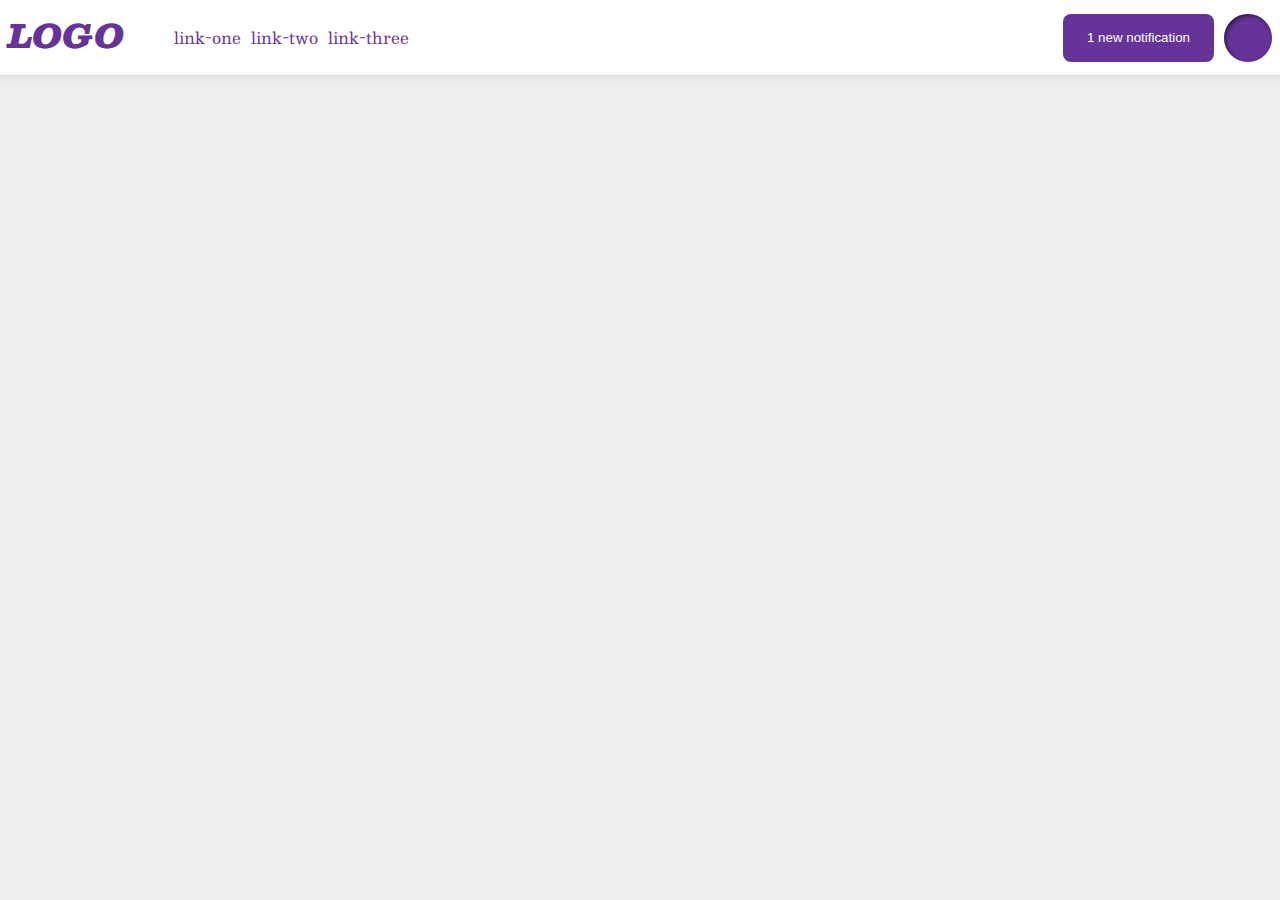
<file: flex/03-flex-header-2/index.html>
<!DOCTYPE html>
<html lang="en">
<head>
  <meta charset="UTF-8">
  <meta http-equiv="X-UA-Compatible" content="IE=edge">
  <meta name="viewport" content="width=device-width, initial-scale=1.0">
  <title>Flex Header 2</title>
  <link rel="stylesheet" href="style.css">
</head>
<body>
  <div class="header">
    <div class="left-side">
    <div class="logo">
      LOGO
    </div>
    <ul class="links">
      <li><a href="google.com">link-one</a></li>
      <li><a href="google.com">link-two</a></li>
      <li><a href="google.com">link-three</a></li>
    </ul>
  </div>
  <div class="right-side">
    <button class="notifications">
      1 new notification
    </button>
    <div class="profile-image"></div>
  </div>
</div>
</body>
</html>
</file>
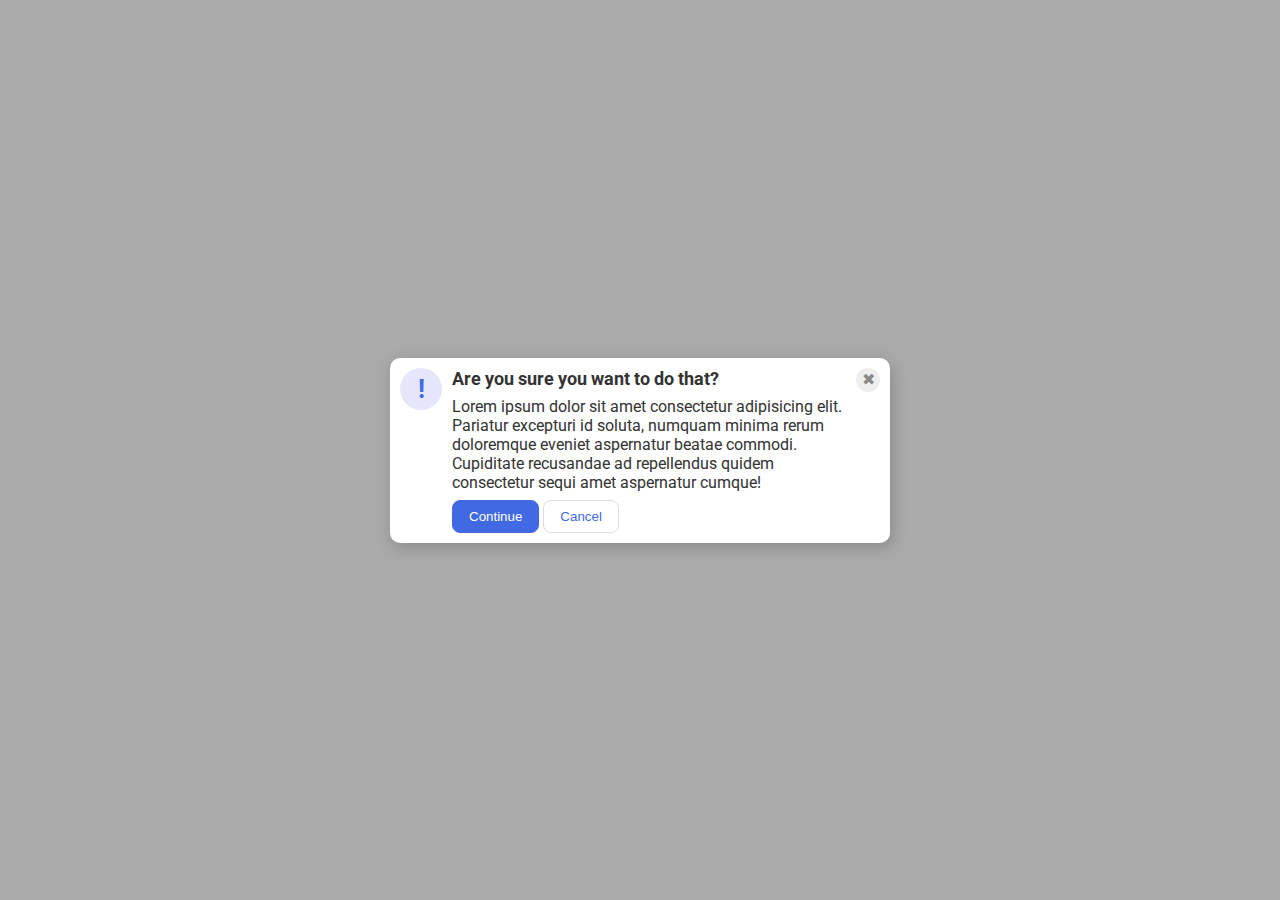
<file: flex/05-flex-modal/index.html>
<!DOCTYPE html>
<html lang="en">
<head>
  <meta charset="UTF-8">
  <meta http-equiv="X-UA-Compatible" content="IE=edge">
  <meta name="viewport" content="width=device-width, initial-scale=1.0">
  <link rel="stylesheet" href="style.css">
  <title>Modal</title>
</head>
<body>
  <div class="modal">
    <div class="icon">!</div>
    <div class="header-body">
      <div class="header">Are you sure you want to do that?</div>
      <div class="text">Lorem ipsum dolor sit amet consectetur adipisicing elit. Pariatur excepturi id soluta, numquam minima rerum doloremque eveniet aspernatur beatae commodi. Cupiditate recusandae ad repellendus quidem consectetur sequi amet aspernatur cumque!</div>
      <div class="buttons">
        <button class="continue">Continue</button>
        <button class="cancel">Cancel</button>
      </div>
    </div>
    <div class="close-button">✖</div>
    
  </div>
</body>
</html>
</file>
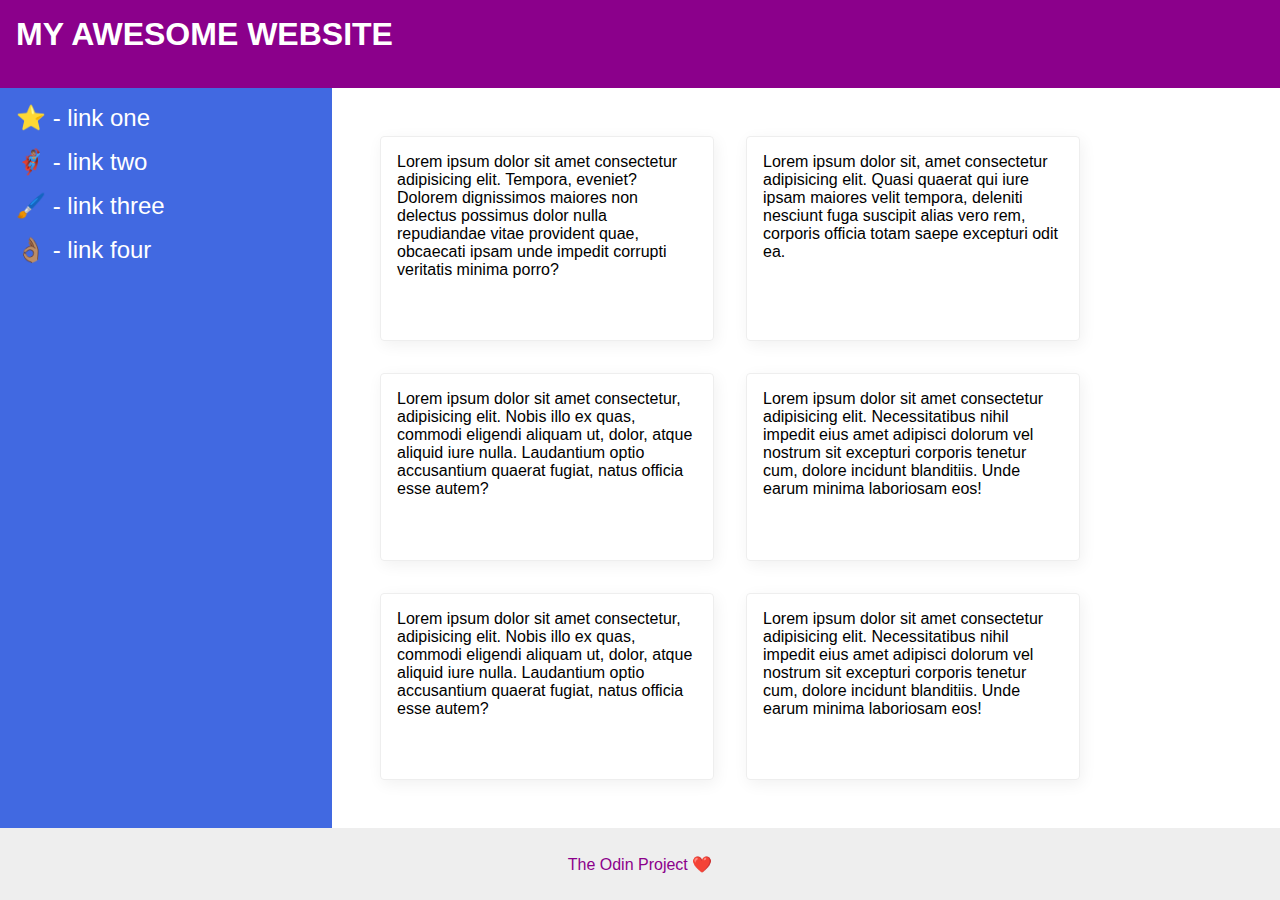
<file: flex/07-flex-layout-2/index.html>
<!DOCTYPE html>
<html lang="en">
<head>
  <meta charset="UTF-8">
  <meta http-equiv="X-UA-Compatible" content="IE=edge">
  <meta name="viewport" content="width=device-width, initial-scale=1.0">
  <title>The Holy Grail</title>
  <link rel="stylesheet" href="style.css">
</head>
<body>
  <div class="header">
    MY AWESOME WEBSITE
  </div>
  
  <div class="sidebar-cards">
  <div class="sidebar">
    <ul>
      <li><a href="google.com">⭐ - link one</a></li>
      <li><a href="google.com">🦸🏽‍♂️ - link two</a></li>
      <li><a href="google.com">🖌️ - link three</a></li>
      <li><a href="google.com">👌🏽 - link four</a></li>
    </ul>
  </div>

  <div class="card-container">
  <div class="card">Lorem ipsum dolor sit amet consectetur adipisicing elit. Tempora, eveniet? Dolorem dignissimos maiores non delectus possimus dolor nulla repudiandae vitae provident quae, obcaecati ipsam unde impedit corrupti veritatis minima porro?</div>
  <div class="card">Lorem ipsum dolor sit, amet consectetur adipisicing elit. Quasi quaerat qui iure ipsam maiores velit tempora, deleniti nesciunt fuga suscipit alias vero rem, corporis officia totam saepe excepturi odit ea.</div>
  <div class="card">Lorem ipsum dolor sit amet consectetur, adipisicing elit. Nobis illo ex quas, commodi eligendi aliquam ut, dolor, atque aliquid iure nulla. Laudantium optio accusantium quaerat fugiat, natus officia esse autem?</div>
  <div class="card">Lorem ipsum dolor sit amet consectetur adipisicing elit. Necessitatibus nihil impedit eius amet adipisci dolorum vel nostrum sit excepturi corporis tenetur cum, dolore incidunt blanditiis. Unde earum minima laboriosam eos!</div>
  <div class="card">Lorem ipsum dolor sit amet consectetur, adipisicing elit. Nobis illo ex quas, commodi eligendi aliquam ut, dolor, atque aliquid iure nulla. Laudantium optio accusantium quaerat fugiat, natus officia esse autem?</div>
  <div class="card">Lorem ipsum dolor sit amet consectetur adipisicing elit. Necessitatibus nihil impedit eius amet adipisci dolorum vel nostrum sit excepturi corporis tenetur cum, dolore incidunt blanditiis. Unde earum minima laboriosam eos!</div>
  </div>  
</div>

  <div class="footer">
    The Odin Project ❤️
  </div>
</body>
</html>
</file>
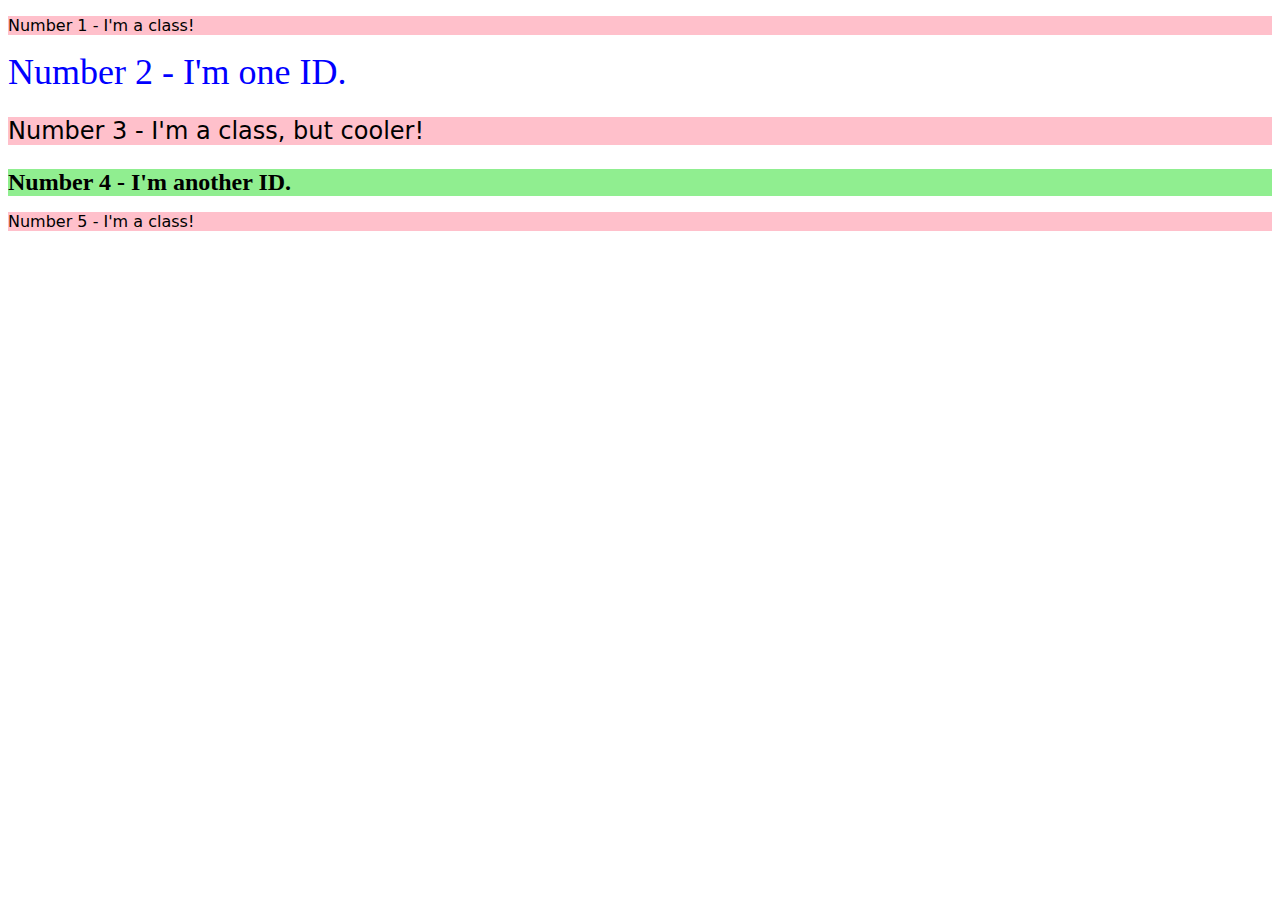
<file: foundations/02-class-id-selectors-my-solution/index.html>
<!DOCTYPE html>
<html lang="en">
<head>
  <meta charset="UTF-8">
  <meta http-equiv="X-UA-Compatible" content="IE=edge">
  <meta name="viewport" content="width=device-width, initial-scale=1.0">
  <title>Class and ID Selectors</title>
  <link rel="stylesheet" href="style.css">
</head>
<body>
  <p class="odd-number">Number 1 - I'm a class!</p>
  <div id="even1">Number 2 - I'm one ID.</div>
  <p class="odd-number number3">Number 3 - I'm a class, but cooler!</p>
  <div id="even2">Number 4 - I'm another ID.</div>
  <p class="odd-number">Number 5 - I'm a class!</p>
</body>
</html>
</file>
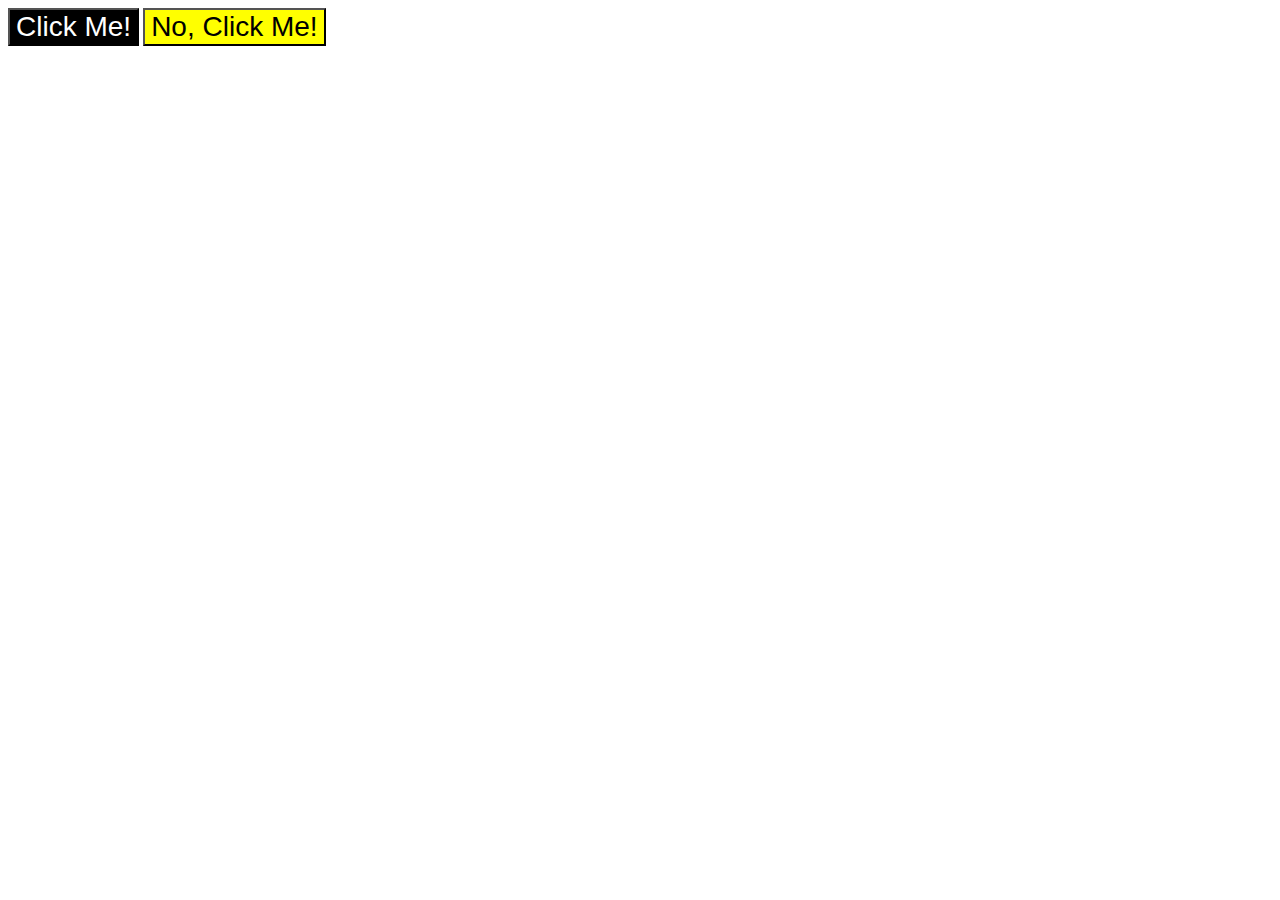
<file: foundations/03-grouping-selectors-my-solution/index.html>
<!DOCTYPE html>
<html lang="en">
<head>
  <meta charset="UTF-8">
  <meta http-equiv="X-UA-Compatible" content="IE=edge">
  <meta name="viewport" content="width=device-width, initial-scale=1.0">
  <title>Grouping Selectors</title>
  <link rel="stylesheet" href="style.css">
</head>
<body>
  <button class="click-me">Click Me!</button>
  <button class="no-click-me">No, Click Me!</button>
</body>
</html>
</file>
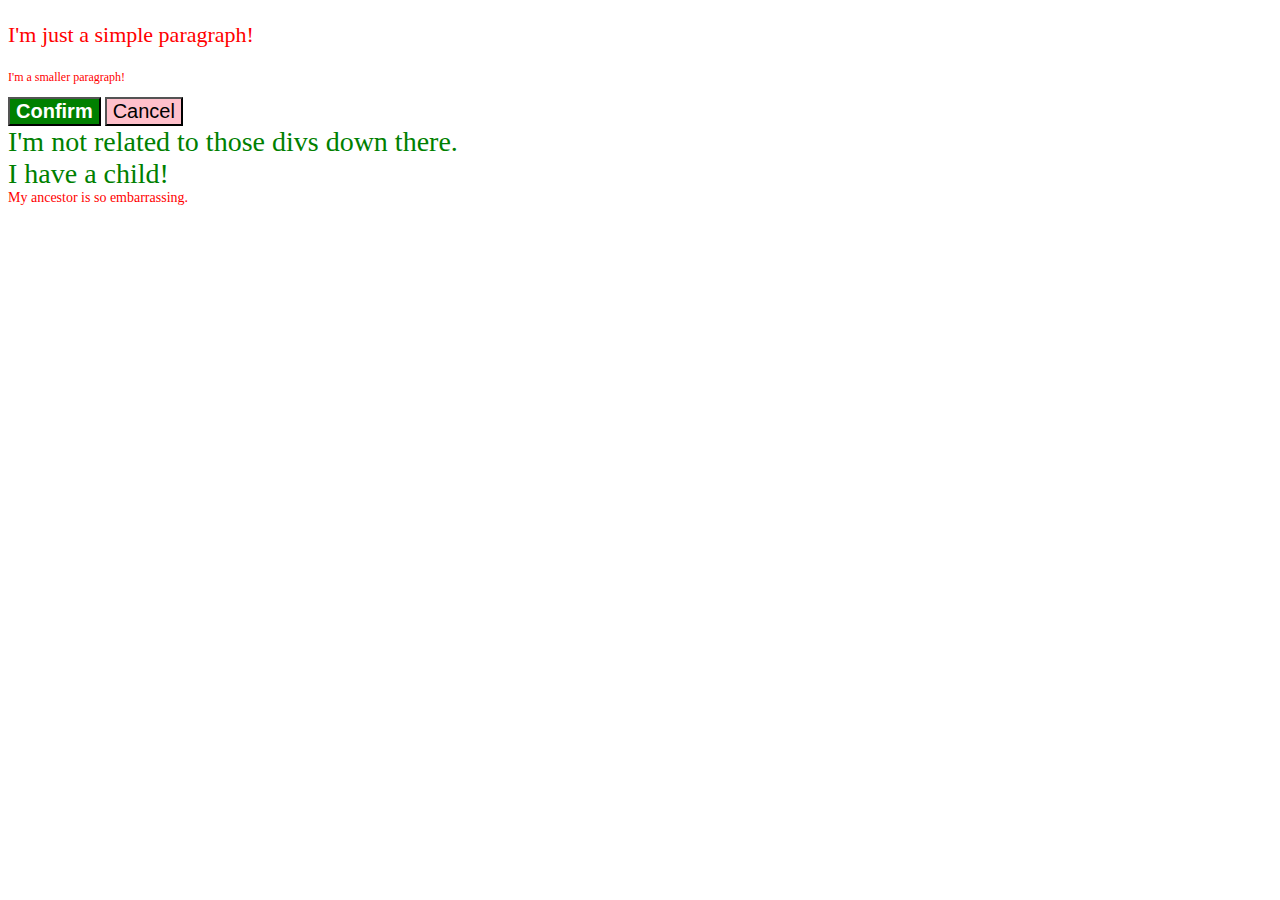
<file: foundations/06-cascade-fix-my-solution/index.html>
<!DOCTYPE html>
<html lang="en">
<head>
  <meta charset="UTF-8">
  <meta http-equiv="X-UA-Compatible" content="IE=edge">
  <meta name="viewport" content="width=device-width, initial-scale=1.0">
  <title>Fix the Cascade</title>
  <link rel="stylesheet" href="style.css">
</head>
<body>
  <p class="para">I'm just a simple paragraph!</p>
  <p class="para small-para">I'm a smaller paragraph!</p>

  <button id="confirm-button" class="button confirm">Confirm</button>
  <button id="cancel-button" class="button cancel">Cancel</button>

  <div class="text">I'm not related to those divs down there.</div>
  <div class="text">I have a child!
    <div class="text child">My ancestor is so embarrassing.</div>
  </div>
</body>
</html>
</file>
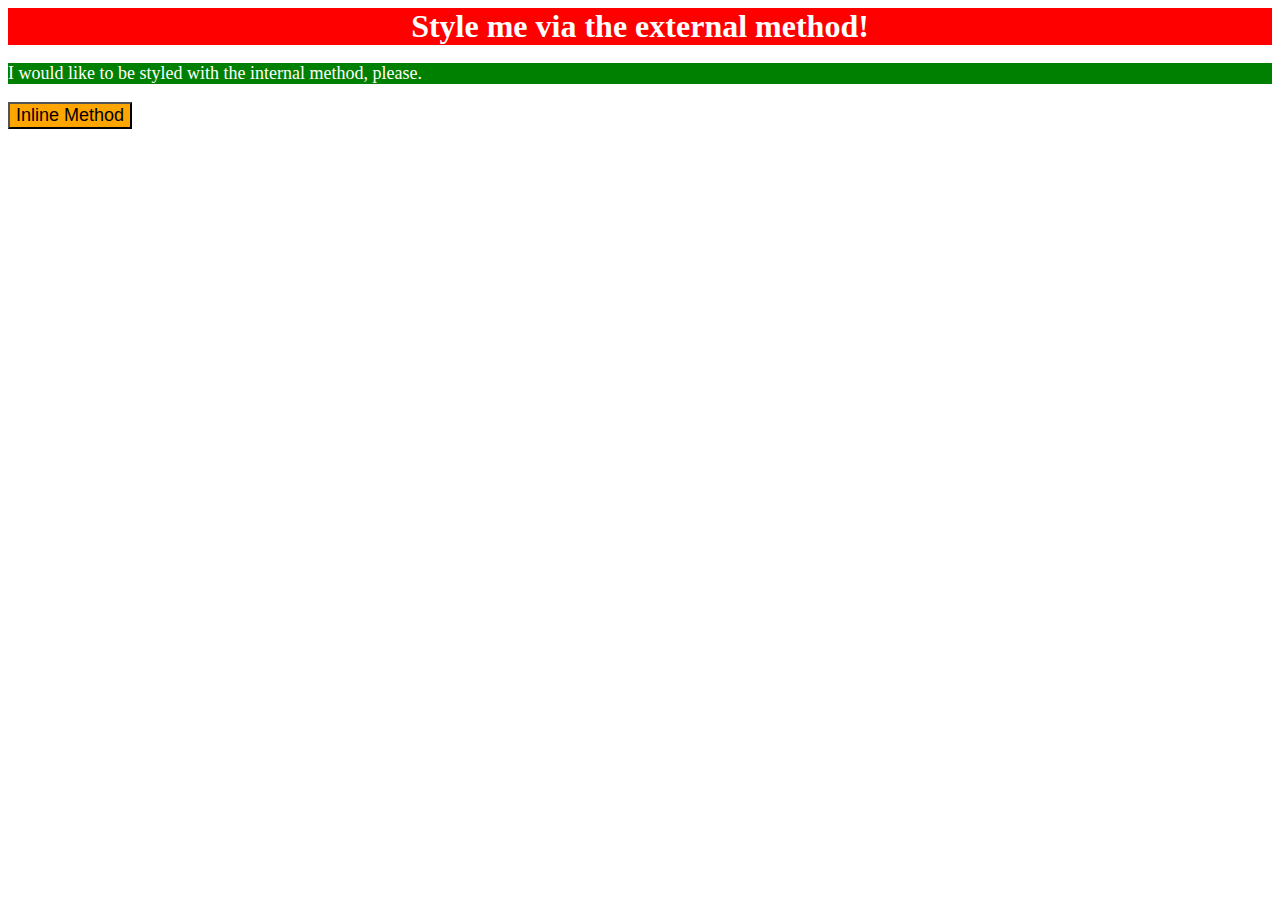
<file: foundations/01-css-methods-my-solution/External-Method/index.html>
<!DOCTYPE html>
<html>
<head>
    <meta charset ="UTF-8">
    <link rel="stylesheet" href="styles.css">
    <style>
        p{
            color:white;
            background-color: green;
            font-size: 18px;
        }
    </style>

</head>
<body>
    <div>Style me via the external method!</div>
    <p>I would like to be styled with
        the internal method, please.
    </p>
    <button style="background-color: orange;
    font-size: 18px;">
        Inline Method</button>
</body>
</html>
</file>
<file: flex/03-flex-header-2/style.css>
/* this is some magical font-importing.  
you'll learn about it later. */
@import url('https://fonts.googleapis.com/css2?family=Besley:ital,wght@0,400;1,900&display=swap');

body {
  margin: 0;
  background: #eee;
  font-family: Besley, serif;
}

.left-side,.right-side
{
display: flex;
gap:10px;

}


.header {
  background: white;
  border-bottom: 1px solid #ddd;
  box-shadow: 0 0 8px rgba(0,0,0,.1);
  display:flex;
  align-items: center;
  justify-content: space-between;
  flex-basis:auto;
  flex-grow:1;
  flex-shrink:1;
  padding:8px;
}

.profile-image {
  background: rebeccapurple;
  box-shadow: inset 2px 2px 4px rgba(0,0,0,.5);
  border-radius: 50%;
  width: 48px;
  height:  48px;
}

.logo {
  color: rebeccapurple;
  font-size: 32px;
  font-weight: 900;
  font-style: italic;
}

button {
  border: none;
  border-radius: 8px;
  background: rebeccapurple;
  color: white;
  padding: 8px 24px;
}

a {
  /* this removes the line under our links */
  text-decoration: none;
  color: rebeccapurple;
}

ul {
  list-style-type: none;
  display:flex;
  gap:10px;
}
</file>
<file: flex/05-flex-modal/style.css>
@import url('https://fonts.googleapis.com/css2?family=Roboto:wght@400;700&display=swap');

html, body {
  height: 100%;
}

body {
  font-family: Roboto, sans-serif;
  margin: 0;
  background: #aaa;
  color: #333;
  /* I'll give you this one for free lol */
  display: flex;
  align-items: center;
  justify-content: center;
  text-align: left;
}

.modal {
  background: white;
  width: 480px;
  border-radius: 10px;
  box-shadow: 2px 4px 16px rgba(0,0,0,.2);
  /*my changes*/
  padding: 10px;
  display:flex;
  gap: 10px;
}

/*my changes - 
added header-body and header*/
.header-body
{
  display: flex;
  flex-direction: column;
  gap:8px;
}

.header
{
  font-weight: bold;
  font-size: large;
}

.icon {
  color: royalblue;
  font-size: 26px;
  font-weight: 700;
  background: lavender;
  width: 42px;
  height: 42px;
  border-radius: 50%;
  display: flex;
  align-items: center;
  justify-content: center;
  /*my changes*/
  flex-shrink: 0;
}

.close-button {
  background: #eee;
  border-radius: 50%;
  color: #888;
  font-weight: 400;
  font-size: 16px;
  height: 24px;
  width: 24px;
  display: flex;
  align-items: center;
  justify-content: center;
  /*my changes*/
  flex-shrink: 0;
}

button {
  padding: 8px 16px;
  border-radius: 8px;
}

button.continue {
  background: royalblue;
  border: 1px solid royalblue;
  color: white;
}

button.cancel {
  background: white;
  border: 1px solid #ddd;
  color: royalblue;
}
</file>
<file: flex/07-flex-layout-2/style.css>
body {
  font-family: -apple-system, BlinkMacSystemFont, 'Segoe UI', Roboto, Oxygen, Ubuntu, Cantarell, 'Open Sans', 'Helvetica Neue', sans-serif;
  margin: 0;
  min-height: 100vh;
  display:flex;
  flex-direction: column;
}

.header {
  height: 72px;
  background: darkmagenta;
  color: white;
  font-size: 32px;
  font-weight: 900;
  display:flex;
  align-content: center;
  padding-left: 16px;
  padding-top: 16px;
}

.footer {
  height: 72px;
  background: #eee;
  color: darkmagenta;
  display:flex;
  justify-content: center;
  align-items: center;
}

.sidebar {
  width: 300px;
  background: royalblue;
  max-width: 300px;
  flex-shrink:0;
  padding:16px;
}

.card {
  border: 1px solid #eee;
  box-shadow: 2px 4px 16px rgba(0,0,0,.06);
  border-radius: 4px;
  width:300px;
  padding:16px;
  margin:16px;

}

.sidebar-cards
{
  display:flex;
  flex-basis:auto;
  flex-grow:1;
}

ul{
  list-style-type: none;
  padding:0;
  margin:0;
}

a{
  text-decoration: none;
  color:white;
  font-size: 24px;
}

li{
  margin-bottom:16px;
}

.card-container
{
  display:flex;
  padding:32px;
  flex-wrap: wrap;
}
</file>
<file: foundations/02-class-id-selectors-my-solution/style.css>
.odd-number
{
    background-color: pink;
    font-family: Verdana, DejaVu Sans, sans-serif;
}

#even1
{
    color:blue;
    font-size: 36px;
}

.odd-number.number3
{
    font-size: 24px;
}

#even2
{
    font-size: 24px;
    background-color: lightgreen;
    font-weight: bold;
}
</file>
<file: foundations/03-grouping-selectors-my-solution/style.css>
.click-me,.no-click-me
{
    font-size: 28px;
    font-family: Helvetica, 'Times New Roman', sans-serif;
}

.click-me
{
    background-color: black;
    color: white;
}

.no-click-me
{
    background-color: yellow;
}
</file>
<file: foundations/06-cascade-fix-my-solution/style.css>
.para,
.small-para {
  color: hsl(0, 100%, 50%);
}

.para.small-para {
  font-size: 12px;
}

.para {
  font-size: 22px;
}

.button.confirm {
  background: green;
  color: white;
  font-size: 20px;
  font-weight: bold;
} 

.button {
  background-color: #ffc0cb;
  color: black;
  font-size: 20px;
}

.text .text.child {
  color: red;
  font-size: 14px;
}

div.text {
  color: green;
  font-size: 28px;
}
</file>
<file: foundations/01-css-methods-my-solution/External-Method/styles.css>
div{
    color:white;
    background-color: red;
    font-size: 32px;
    text-align: center;
    font-weight: bold;
}
</file>
